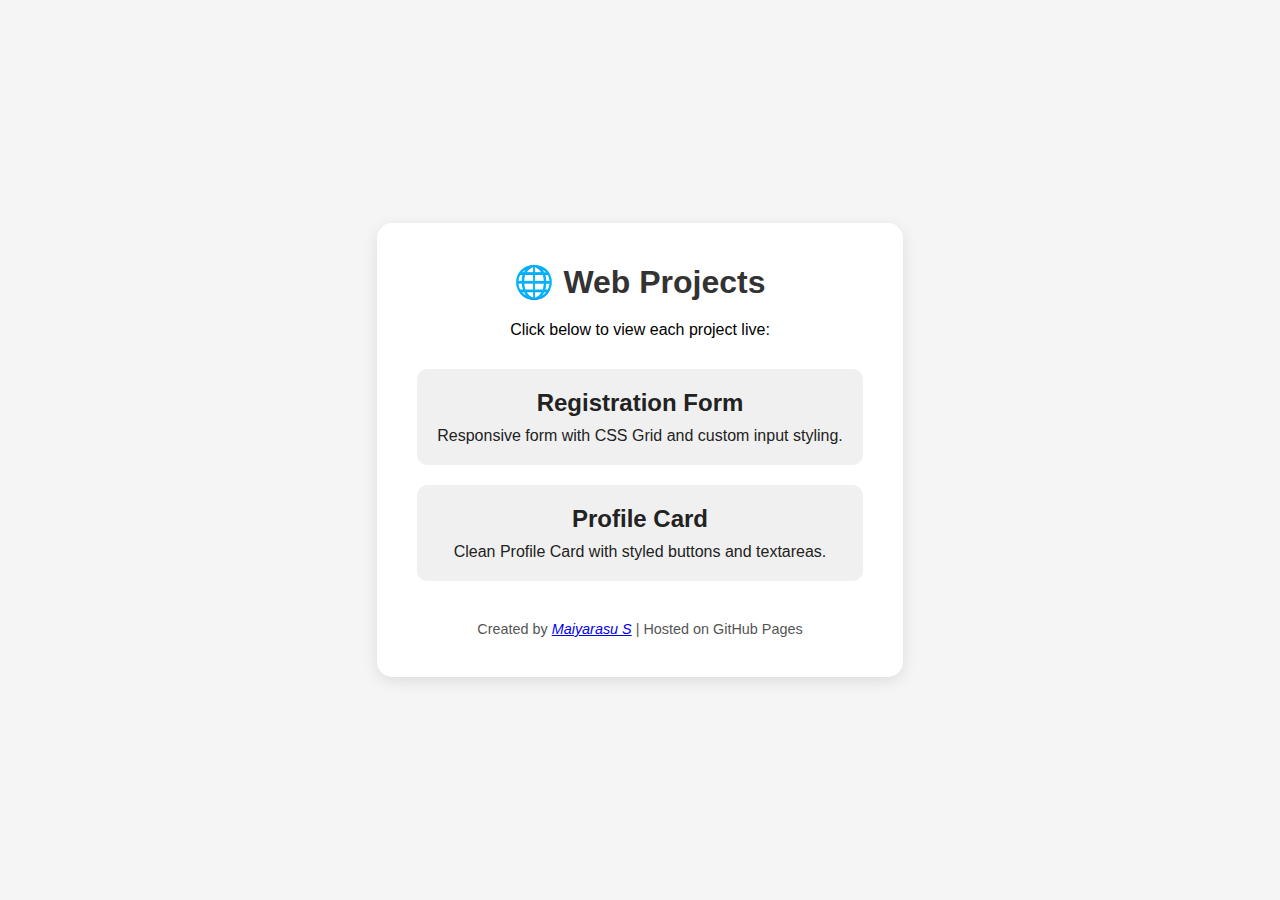
<file: index.html>
<!DOCTYPE html>
<html lang="en">
<head>
  <meta charset="UTF-8">
  <meta name="viewport" content="width=device-width, initial-scale=1.0">
  <title>My Web Projects</title>
  <link rel="stylesheet" href="style.css">
</head>
<body>
  <div class="container">
    <h1>🌐 Web Projects</h1>
    <p>Click below to view each project live:</p>
    
    <div class="cards">
      <a href="page1/" class="card">
        <h2>Registration Form</h2>
        <p>Responsive form with CSS Grid and custom input styling.</p>
      </a>
      <a href="page2/" class="card">
        <h2>Profile Card</h2>
        <p>Clean Profile Card with styled buttons and textareas.</p>
      </a>
    </div>
    
    <footer>
      <p>Created by <em><a href="https://github.com/Maiyarasu-S">Maiyarasu S</a></em> | Hosted on GitHub Pages</p>
    </footer>
  </div>
</body>
</html>
</file>
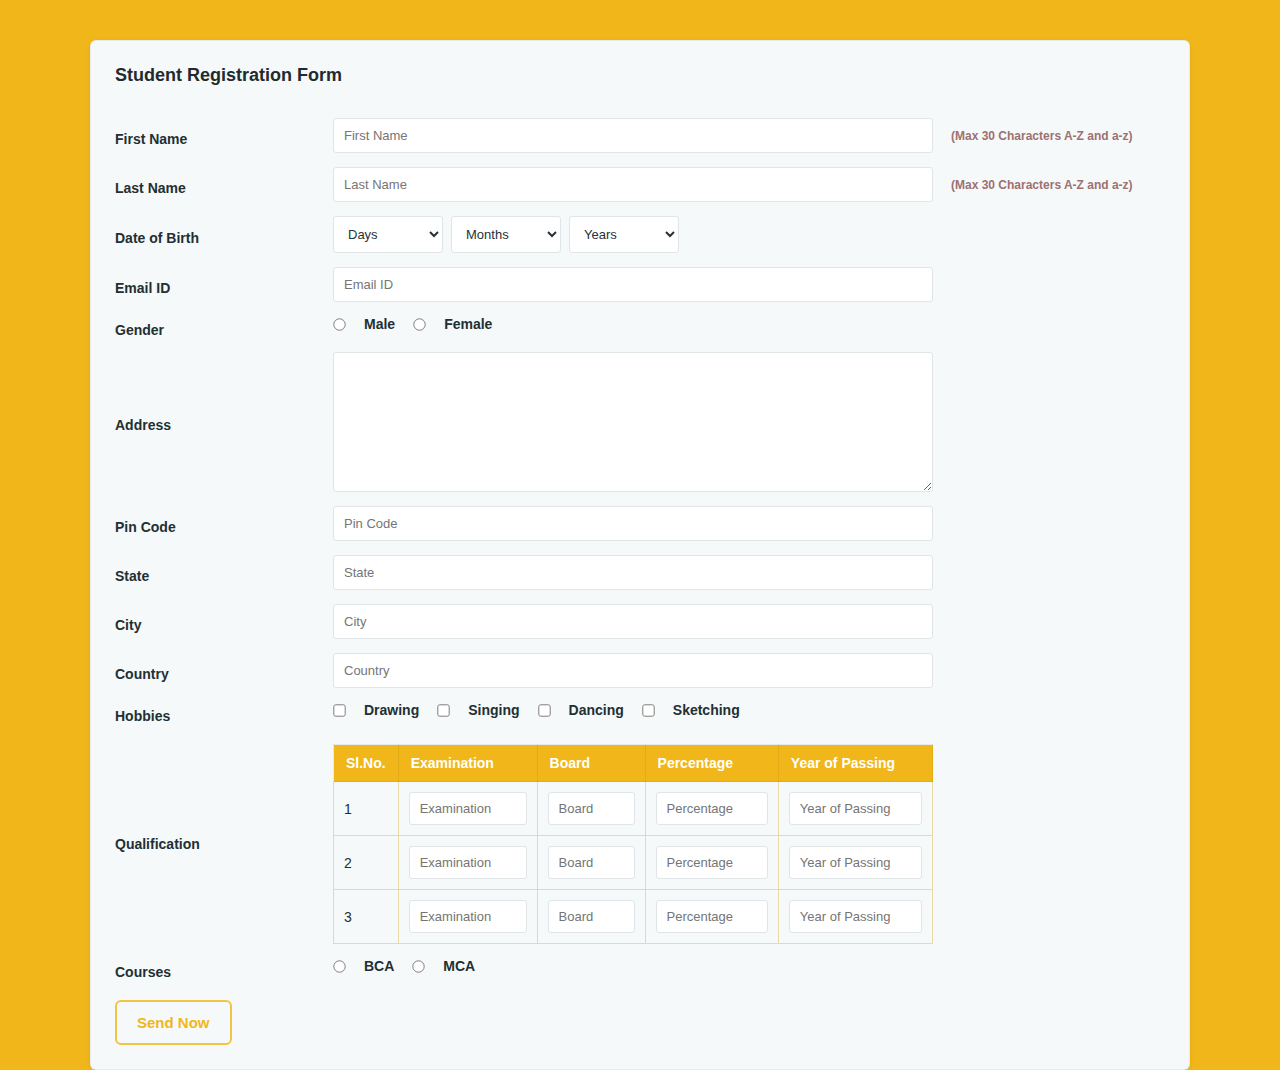
<file: page1/index.html>
<!DOCTYPE html>
  <html lang="en">
  <head>
    <meta charset="UTF-8">
    <meta name="viewport" content="width=device-width, initial-scale=1.0">
    <title>Student Registration Form</title>
    <link rel="stylesheet" href="style.css">
  </head>
  <body>

    <div id="form-container">
      <form id="student-form">

        <h2>Student Registration Form</h2>

        <label for="fname">First Name</label>
        <input type="text" id="fname" name="fname" placeholder="First Name">
        <span class="note">(Max 30 Characters A-Z and a-z)</span>


        <label for="lname">Last Name</label>
        <input type="text" id="lname" name="lname" placeholder="Last Name">
        <span class="note">(Max 30 Characters A-Z and a-z)</span>


        <label>Date of Birth</label>
        <div id="dob">
          <select id="day" name="day">
            <option>Days</option>

          </select>
          <select id="month" name="month">
            <option>Months</option>
          </select>
          <select id="year" name="year">
            <option>Years</option>
          </select>
        </div>


        <label for="email">Email ID</label>
        <input type="email" id="email" name="email" placeholder="Email ID">


        <label>Gender</label>
        <div id="gender">
          <input type="radio" id="male" name="gender" value="male">
          <label for="male">Male</label>
          <input type="radio" id="female" name="gender" value="female">
          <label for="female">Female</label>
        </div>


        <label for="address">Address</label>
        <textarea id="address" name="address" rows="4"></textarea>

        
        <label for="pincode">Pin Code</label>
        <input type="text" id="pincode" name="pincode" placeholder="Pin Code">

        
        <label for="state">State</label>
        <input type="text" id="state" name="state" placeholder="State">


        <label for="city">City</label>
        <input type="text" id="city" name="city" placeholder="City">


        <label for="country">Country</label>
        <input type="text" id="country" name="country" placeholder="Country">


        <label>Hobbies</label>
        <div id="hobbies">
          <input type="checkbox" id="drawing" name="hobbies" value="Drawing">
          <label for="drawing">Drawing</label>
          <input type="checkbox" id="singing" name="hobbies" value="Singing">
          <label for="singing">Singing</label>
          <input type="checkbox" id="dancing" name="hobbies" value="Dancing">
          <label for="dancing">Dancing</label>
          <input type="checkbox" id="sketching" name="hobbies" value="Sketching">
          <label for="sketching">Sketching</label>
        </div>

        
        <label>Qualification</label>
        <table id="qualification">
          <thead>
            <tr>
              <th>Sl.No.</th>
              <th>Examination</th>
              <th>Board</th>
              <th>Percentage</th>
              <th>Year of Passing</th>
            </tr>
          </thead>
          <tbody>
            <tr>
              <td>1</td>
              <td><input type="text" placeholder="Examination"></td>
              <td><input type="text" placeholder="Board"></td>
              <td><input type="text" placeholder="Percentage"></td>
              <td><input type="text" placeholder="Year of Passing"></td>
            </tr>
            <tr>
              <td>2</td>
              <td><input type="text" placeholder="Examination"></td>
              <td><input type="text" placeholder="Board"></td>
              <td><input type="text" placeholder="Percentage"></td>
              <td><input type="text" placeholder="Year of Passing"></td>
            </tr>
            <tr>
              <td>3</td>
              <td><input type="text" placeholder="Examination"></td>
              <td><input type="text" placeholder="Board"></td>
              <td><input type="text" placeholder="Percentage"></td>
              <td><input type="text" placeholder="Year of Passing"></td>
            </tr>
          </tbody>
        </table>


        <label>Courses</label>
        <div id="courses">
          <input type="radio" id="bca" name="course" value="BCA">
          <label for="bca">BCA</label>
          <input type="radio" id="mca" name="course" value="MCA">
          <label for="mca">MCA</label>
        </div>

        
        <div id="button-container">
          <button type="submit" id="send">Send Now</button>
        </div>

      </form>
    </div>

  </body>
  </html>
</file>
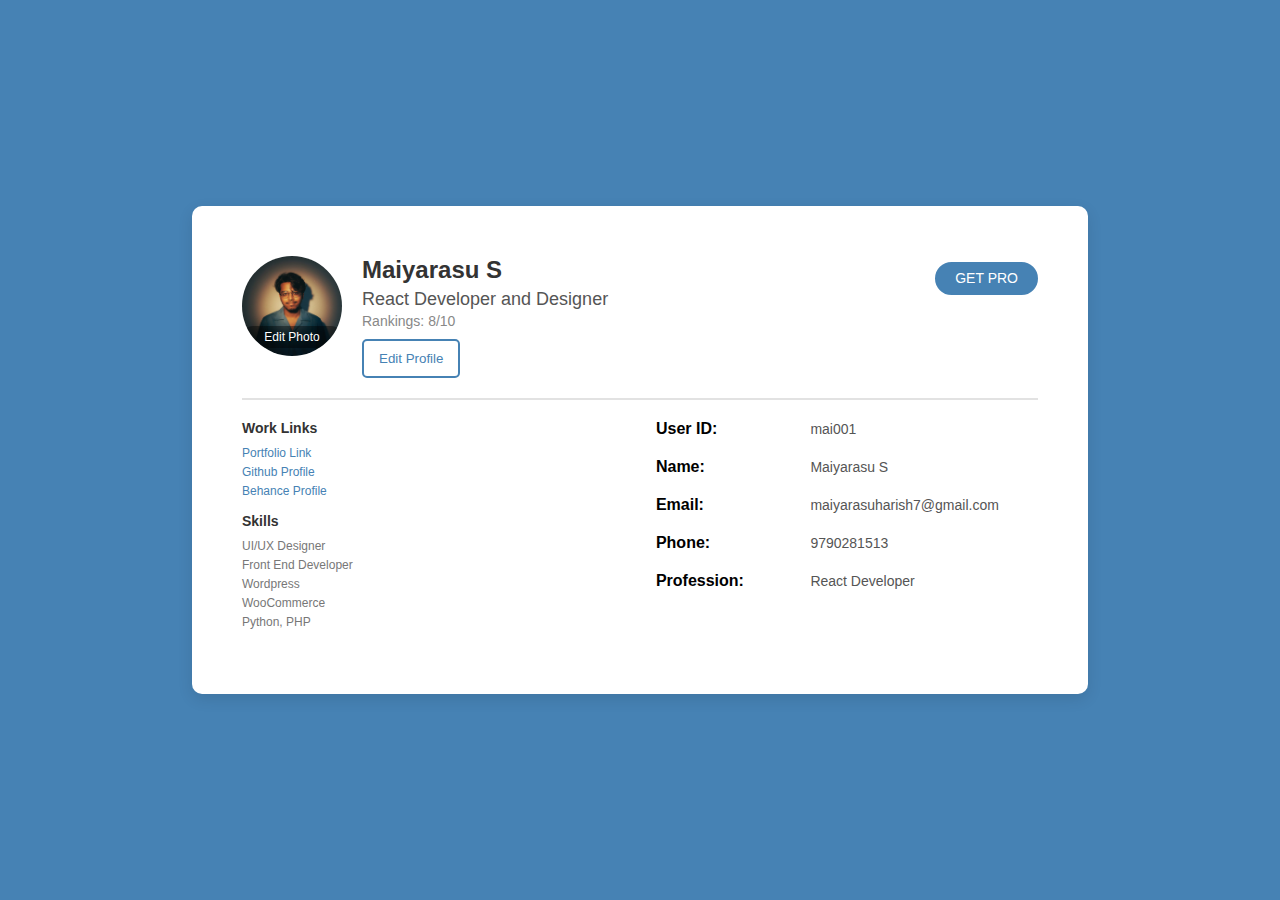
<file: page2/index.html>
<!DOCTYPE html>
<html lang="en">
<head>
    <meta charset="UTF-8">
    <meta name="viewport" content="width=device-width, initial-scale=1.0">
    <title>Profile</title>
    <link rel="stylesheet" href="style.css">
</head>
<body>
    <div class="profile-container">
        <div class="profile-header">
            <div class="profile-photo">
            <img src="img2.jpg" alt="Profile Photo">
            <div class="edit-photo">Edit Photo</div>
        </div>

            <div class="profile-info">
                <h1>Maiyarasu S</h1>
                <p class="profession">React Developer and Designer</p>
                <p class="ranking">Rankings: 8/10</p>
                <button>Edit Profile</button>
                <button class="get-pro">GET PRO</button>
            </div>
        </div>

        <div class="profile-details">
            <div class="left">
                <div class="section">
                    <h3>Work Links</h3>
                    <ul>
                        <li><a href="#">Portfolio Link</a></li>
                        <li><a href="#">Github Profile</a></li>
                        <li><a href="#">Behance Profile</a></li>
                    </ul>
                </div>
                <div class="section">
                    <h3>Skills</h3>
                    <ul>
                        <li>UI/UX Designer</li>
                        <li>Front End Developer</li>
                        <li>Wordpress</li>
                        <li>WooCommerce</li>
                        <li>Python, PHP</li>
                    </ul>
                </div>
            </div>
            <div class="right">
                <div class="section">
                    <strong>User ID:</strong>
                    <span>mai001</span>
                </div>
                <div class="section">
                    <strong>Name:</strong>
                    <span>Maiyarasu S</span>
                </div>
                <div class="section">
                    <strong>Email:</strong>
                    <span>maiyarasuharish7@gmail.com</span>
                </div>
                <div class="section">
                    <strong>Phone:</strong>
                    <span>9790281513</span>
                </div>
                <div class="section">
                    <strong>Profession:</strong>
                    <span>React Developer</span>
                </div>
            </div>
        </div>
    </div>
</body>
</html>
</file>
<file: page1/style.css>
*,
*::before,
*::after { box-sizing: border-box; }

:root{
  --mustard: #f1b619;
  --form-bg: #f6f9fa;
  --muted: #9aa3a7;
  --field-border: #e0e5e7;
  --label-color: #222f33;
  --accent: #f1b619;
  --radius: 3px;
  --container-width: 1100px;
  --gap-vertical: 14px;
  --gap-horizontal: 18px;
  font-family: "Segoe UI", Roboto, Arial, sans-serif;
  font-size: 14px;
}

html, body { height: 100%; margin: 0; }

body {
  background: var(--mustard);
  display: flex;
  align-items: flex-start;
  justify-content: center;
  padding: 40px 20px;
  color: var(--label-color);
}

#form-container {
  width: 100%;
  max-width: var(--container-width);
  background: var(--form-bg);
  border-radius: 6px;
  padding: 24px;
  margin: 0 auto;
  box-shadow: 0 1px 4px rgba(0,0,0,0.08);
  border: 1px solid rgba(0,0,0,0.05);
}

#student-form {
  display: grid;
  grid-template-columns: 200px 1fr 220px;
  column-gap: var(--gap-horizontal);
  row-gap: var(--gap-vertical);
  align-items: start;
}

#student-form > h2 {
  grid-column: 1 / -1;
  margin: 0 0 18px 0;
  font-size: 18px;
  font-weight: 600;
  color: #1f2b2f;
}

.note {
  font-weight: bold;
  color: #9d7171 !important;
}

#student-form label {
  grid-column: 1;
  align-self: center;
  font-weight: 600;
  margin-top: 6px;
  color: var(--label-color);
}

#student-form input[type="text"],
#student-form input[type="email"],
#student-form input[type="number"],
#student-form select,
#student-form textarea {
  grid-column: 2;
  width: 100%;
  padding: 9px 10px;
  border: 1px solid var(--field-border);
  border-radius: var(--radius);
  background: white;
  font-size: 13px;
  color: #263238;
}

#student-form span {
  grid-column: 3;
  font-size: 12px;
  color: var(--muted);
  align-self: center;
}

#dob { 
  grid-column: 2; 
  display: flex; 
  gap: 8px; 
  align-items: center; 
}

#dob select { width: 110px; }

#gender, #hobbies, #courses {
  grid-column: 2; 
  display: flex; 
  gap: 18px; 
  align-items: center; 
}

#gender input[type="radio"],
#hobbies input[type="checkbox"],
#courses input[type="radio"] {
  transform: scale(0.95);
  margin: 0; 
  vertical-align: middle;
}

#gender label,
#hobbies label,
#courses label {
  display: flex;
  align-items: center; 
  margin: 0; 
  line-height: 1.2;
}

#address { 
  grid-column: 2; 
  min-height: 140px; 
  resize: vertical; 
  padding: 12px; 
}

#qualification {
  grid-column: 2;
  min-width: 600px; 
  border-collapse: collapse;
  margin-top: 6px;
  display: block;       
  overflow-x: auto;     
  white-space: nowrap;
  -webkit-overflow-scrolling: touch;
}

#qualification thead th {
  background: var(--accent);
  color: white;
  padding: 10px 12px;
  font-weight: 700;
  text-align: left;
  border: 1px solid rgba(0,0,0,0.06);
}

#qualification tbody td {
  padding: 10px;
  border: 1px solid #e9d9a8;
  vertical-align: middle;
}

#qualification input[type="text"] {
  width: 100%;
  padding: 8px 10px;
  border: 1px solid var(--field-border);
  border-radius: 3px;
  font-size: 13px;
}

#button-container { 
  grid-column: 1 / -1; 
  display: flex; 
  justify-content: flex-start; 
  margin-top: 6px; 
}

#send {
  background: transparent;
  color: var(--accent);
  border: 2px solid rgba(241,182,25,0.8);
  padding: 12px 20px;
  border-radius: 6px;
  cursor: pointer;
  font-weight: 600;
  box-shadow: none;
  font-size: 15px;
}

#send:hover { 
  background: var(--accent); 
  color: white; 
  transition: background .18s ease; 
}

#student-form input:focus,
#student-form select:focus,
#student-form textarea:focus,
#qualification input:focus {
  outline: 3px solid rgba(241,182,25,0.12);
  border-color: rgba(241,182,25,0.5);
}

@media (max-width: 1024px) {
  #student-form {
    grid-template-columns: 150px 1fr;
  }
  #qualification {
    min-width: unset;
    width: 100%;
  }
}

@media (max-width: 768px) {
  body {
    padding: 20px 10px;
  }
  #student-form {
    grid-template-columns: 1fr;
  }
  #student-form label {
    margin-bottom: 4px;
  }
  #student-form span {
    grid-column: 1;
    margin-top: -6px;
    margin-bottom: 10px;
  }
  #qualification {
    display: block;
    overflow-x: auto;
  }
  #button-container {
    justify-content: center;
  }
}

@media (max-width: 480px) {
  :root {
    font-size: 13px;
  }
  #send {
    width: 100%;
    text-align: center;
  }
}
</file>
<file: page2/style.css>
* {
    margin: 0;
    padding: 0;
    box-sizing: border-box;
}

body {
    font-family: Arial, sans-serif;
    background: #4682B4;
    display: flex;
    justify-content: center;
    align-items: center;
    height: 100vh;
}

.profile-container {
    width: 70%;
    max-width: 1000px;
    background-color: white;
    border-radius: 10px;
    box-shadow: 0 5px 15px rgba(0, 0, 0, 0.1);
    padding: 50px;
    display: flex;
    flex-direction: column;
}

.profile-header {
    display: flex;
    align-items: flex-start;
    position: relative;
    padding-bottom: 20px;
    border-bottom: 2px solid #e2e2e2;
}

.profile-photo {
    width: 100px;
    height: 100px;
    border-radius: 50%;
    overflow: hidden;
    margin-right: 20px;
    position: relative;
    cursor: pointer;
}

.profile-photo img {
    width: 100%;
    height: 100%;
    object-fit: cover;
    display: block;
}

.edit-photo {
    position: absolute;
    bottom: 8px; 
    width: 100%;
    background: rgba(0, 0, 0, 0.4); 
    color: white;
    text-align: center;
    font-size: 12px;
    padding: 4px 0;
    opacity: 1; 
    border-radius: 12px;
}



.profile-info {
    display: flex;
    flex-direction: column;
}

.profile-info h1 {
    font-size: 24px;
    color: #333;
    margin-bottom: 5px;
}

.profile-info .profession {
    font-size: 18px;
    color: #555;
}

.profile-info .ranking {
    font-size: 14px;
    color: #888;
    margin-top: 3px;
}

.profile-info button {
    background-color: transparent; 
    color: #4682B4;               
    border: 2px solid #4682B4;    
    padding: 10px 15px;
    cursor: pointer;
    border-radius: 5px;
    margin-top: 10px;
    align-self: flex-start;
    transition: background 0.2s, color 0.2s;
}

.profile-info button:hover {
    background-color: #4682B4; 
    color: white;              
}


.profile-header .get-pro {
    position: absolute;
    top: 0;
    right: 0;
    background-color: #4682B4; 
    color: white;               
    border: 2px solid #4682B4;  
    border-radius: 25px;
    padding: 6px 18px;
    font-size: 14px;
    font-weight: 500;
    cursor: pointer;
    line-height: 1.2;
    margin-top: 6px;
    transition: background 0.2s, color 0.2s, border-color 0.2s;
}

.profile-header .get-pro:hover {
    background-color: transparent; 
    color: #4682B4;               
    border-color: #4682B4;         
}


.profile-details {
    display: flex;
    justify-content: space-between;
    margin-top: 20px;
    width: 100%;
}

.left {
    width: 48%;
}

.right {
    width: 48%;
    display: flex;
    flex-direction: column;
}

.section {
    margin-bottom: 20px;
}

.section strong {
    font-weight: bold;
    display: inline-block;
    width: 150px;
}

.section span {
    color: #555;
    font-size: 14px;
}

.section h3 {
    font-size: 14px;
    margin-bottom: 10px;
    color: #333;
}

.section ul {
    list-style-type: none;
}

.section ul li {
    font-size: 12px;
    color: #777;
    margin-bottom: 5px;
}

.section ul li a {
    color: #4682B4;
    text-decoration: none;
}

.section ul li a:hover {
    text-decoration: underline;
}

.left .section {
    margin-bottom: 15px;
}
</file>
<file: style.css>
/* Basic Reset */
* {
  margin: 0;
  padding: 0;
  box-sizing: border-box;
  font-family: 'Segoe UI', sans-serif;
}

/* Page background and container */
body {
  background: #f5f5f5;
  display: flex;
  justify-content: center;
  align-items: center;
  min-height: 100vh;
}

.container {
  text-align: center;
  padding: 40px;
  background: #ffffff;
  border-radius: 15px;
  box-shadow: 0 4px 15px rgba(0,0,0,0.1);
  max-width: 700px;
}

/* Heading */
h1 {
  margin-bottom: 20px;
  color: #333;
}

/* Cards layout */
.cards {
  display: flex;
  flex-direction: column;
  gap: 20px;
  margin-top: 30px;
}

/* Individual card styling */
.card {
  text-decoration: none;
  padding: 20px;
  border-radius: 10px;
  background: #f0f0f0;
  transition: transform 0.2s, background 0.2s;
  color: #222;
}

.card:hover {
  background: #ffe08a;
  transform: translateY(-5px);
}

.card h2 {
  margin-bottom: 10px;
  font-size: 1.5rem;
}

.card p {
  font-size: 1rem;
}

/* Footer */
footer {
  margin-top: 40px;
  font-size: 0.9rem;
  color: #555;
}
</file>
